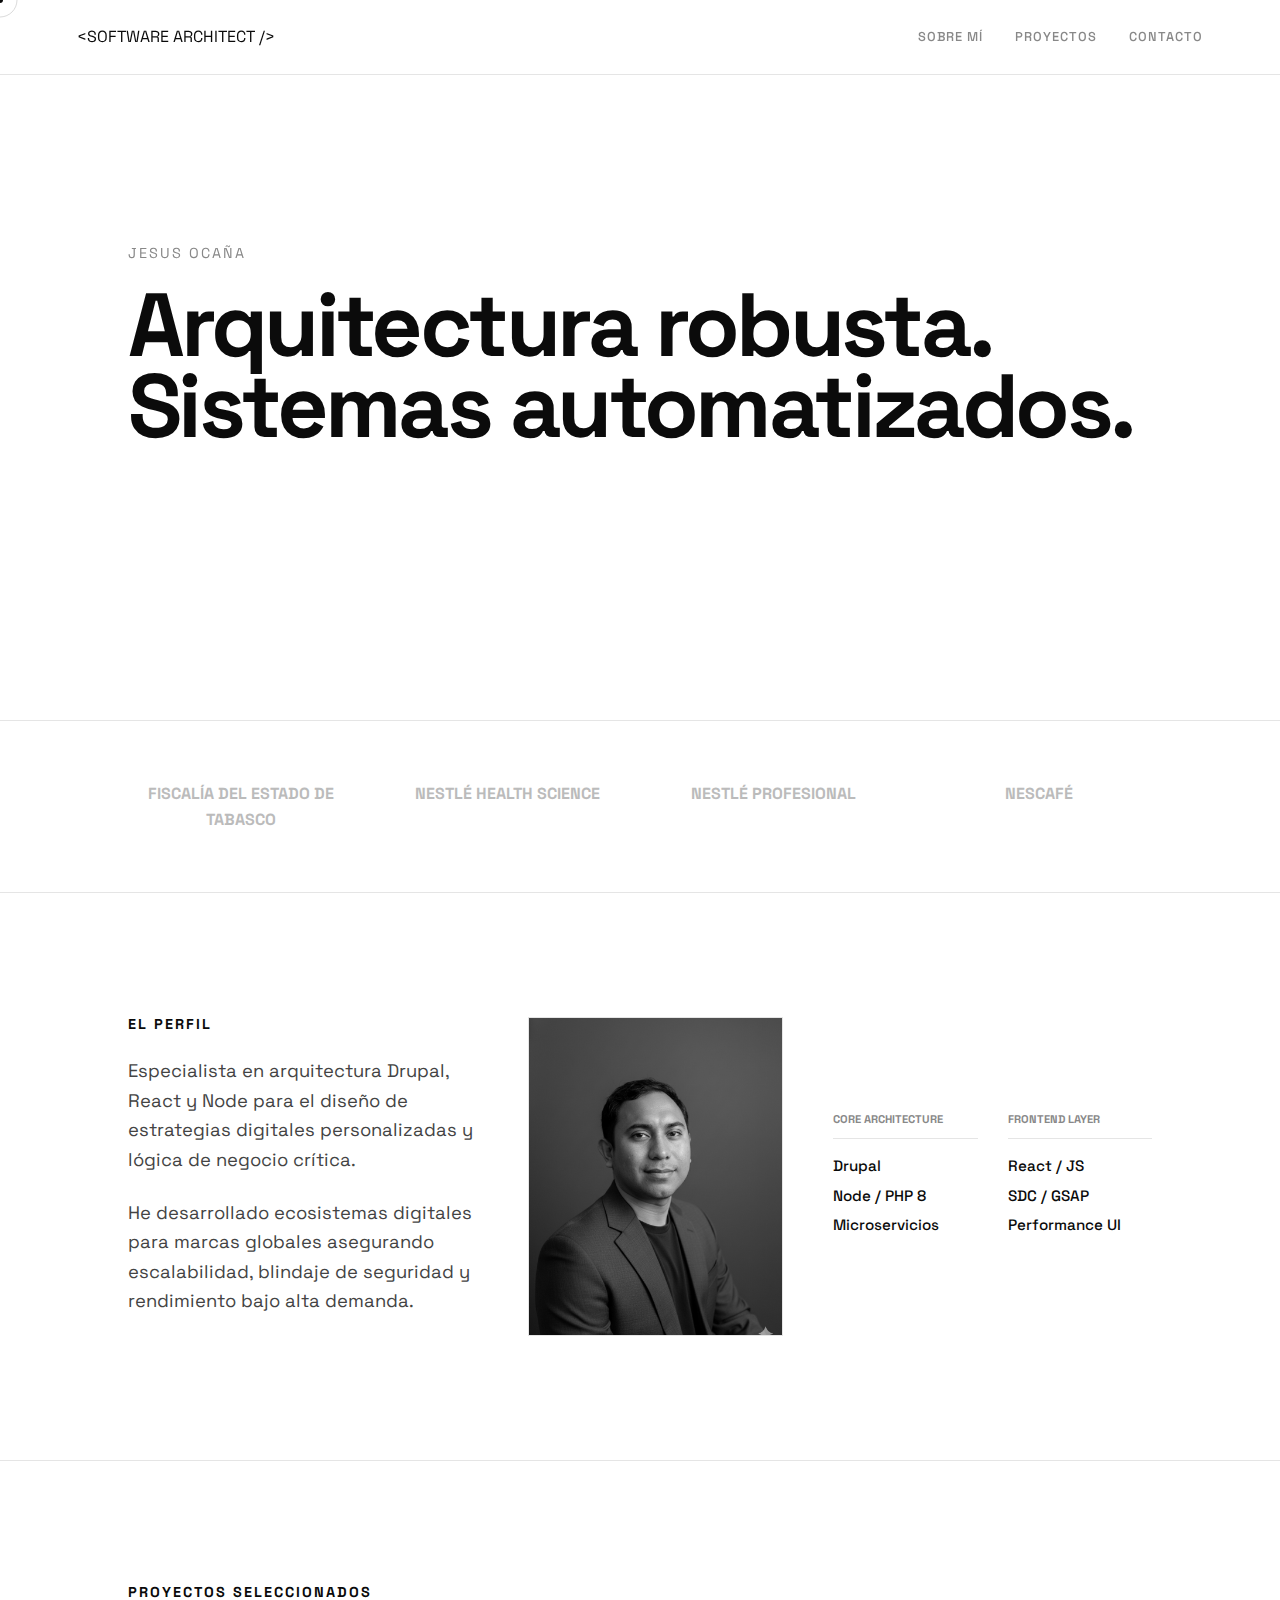
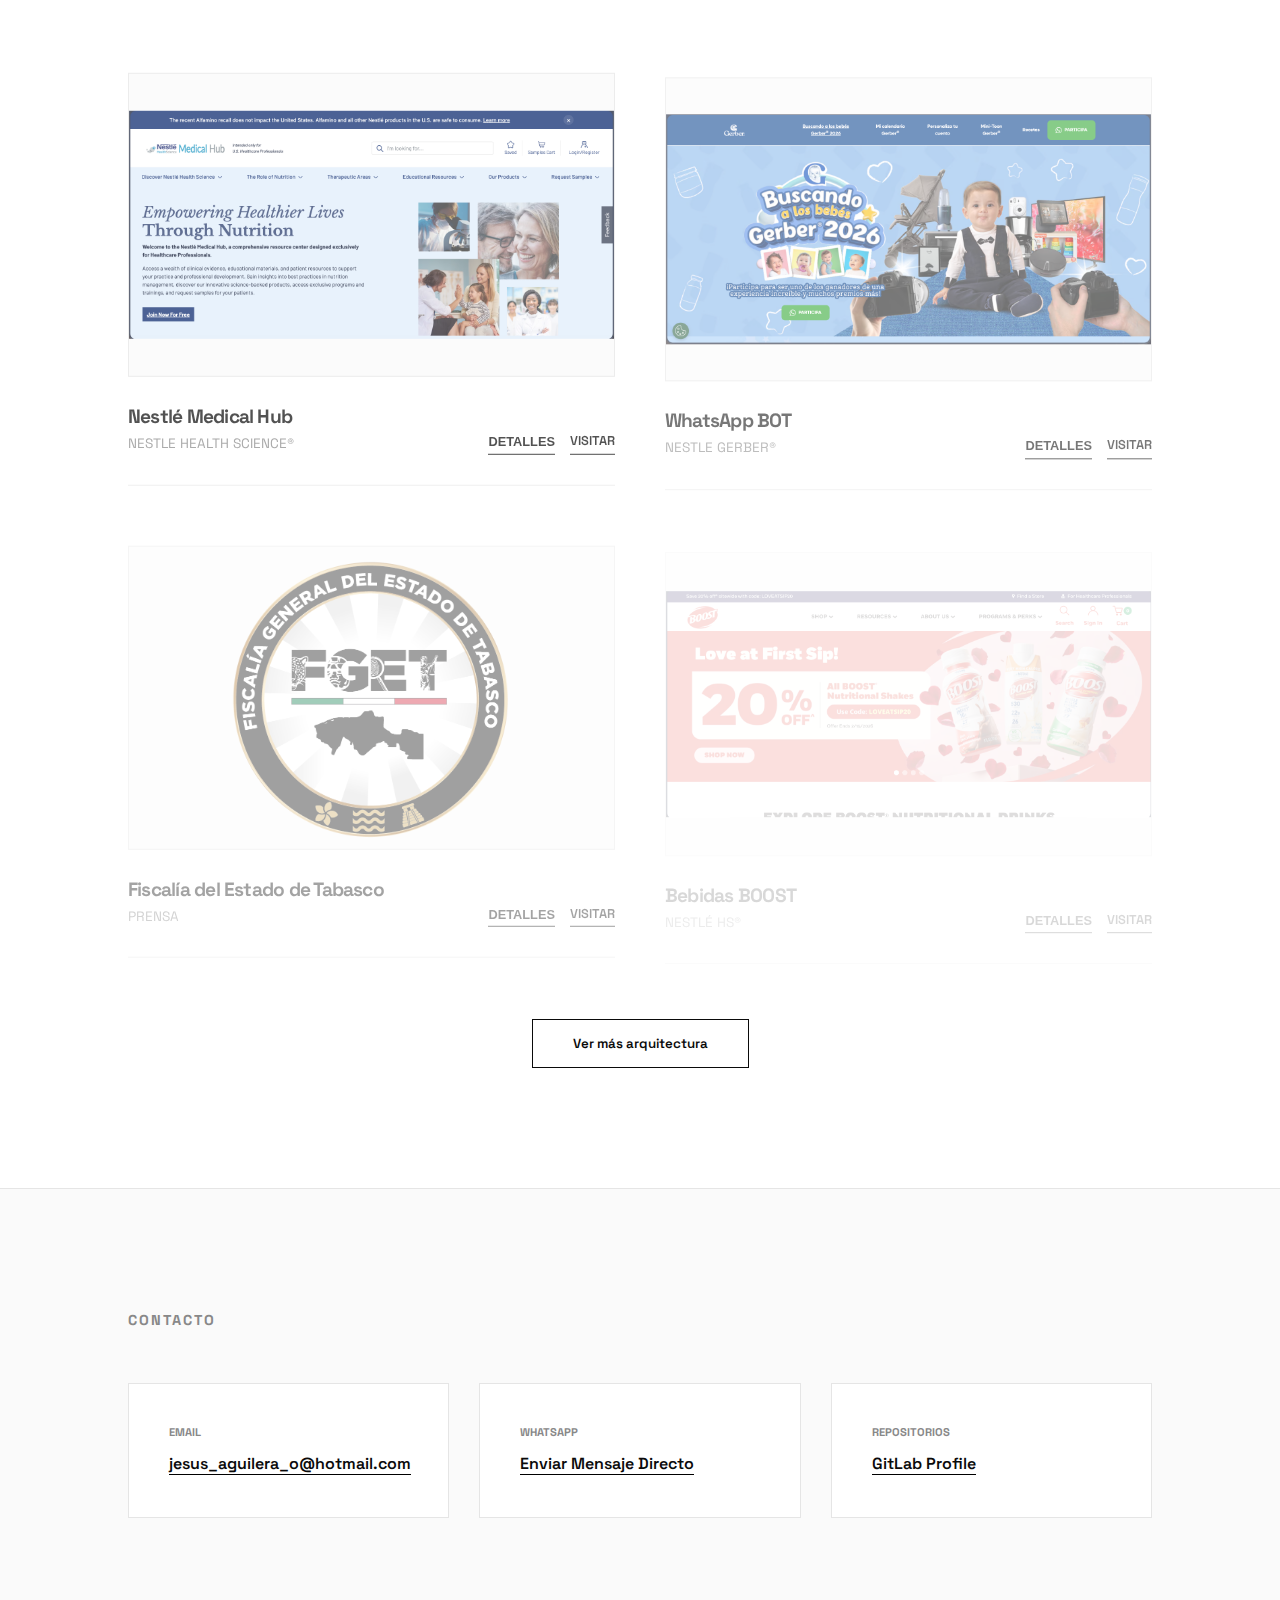
<file: index.html>
<!DOCTYPE html>
<html lang="es">
<head>
    <meta charset="UTF-8">
    <meta name="viewport" content="width=device-width, initial-scale=1.0, maximum-scale=1.0, user-scalable=no">
    
    <title>Jesus Ocaña | Software Architect & Drupal Specialist</title>
    <meta name="description" content="Software Architect especializado en Drupal, React y Node. Diseño de arquitecturas robustas y ecosistemas digitales para marcas globales como Nestlé y organismos gubernamentales.">
    <meta name="keywords" content="Software Architect, Drupal Expert, React Developer, Node.js, Arquitectura de Software, Jesus Ocaña, Desarrollo Web México">
    <meta name="author" content="Jesus Ocaña">
    
    <meta property="og:type" content="website">
    <meta property="og:title" content="Jesus Ocaña | Software Architect">
    <meta property="og:description" content="Arquitectura robusta y sistemas automatizados para marcas de alto impacto.">
    <meta property="og:url" content="https://tu-dominio.com">
    <meta property="og:image" content="https://tu-dominio.com/preview-image.jpg">

    <link rel="preconnect" href="https://fonts.googleapis.com">
    <link href="https://fonts.googleapis.com/css2?family=Space+Grotesk:wght@300;400;500;700&display=swap" rel="stylesheet">

    <style>
        :root {
            --bg: #ffffff;
            --text: #0a0a0a;
            --text-muted: #888888;
            --border-color: #e5e5e5;
            --bg-alt: #fafafa;
        }

        /* --- RESET & ESTRUCTURA ANTI-SCROLL --- */
        * { 
            margin: 0; padding: 0; box-sizing: border-box; 
            -webkit-tap-highlight-color: transparent; 
        }
        
        html, body { 
            max-width: 100%;
            overflow-x: hidden;
            position: relative;
            background-color: var(--bg); color: var(--text);
            font-family: 'Space Grotesk', sans-serif;
            line-height: 1.6; -webkit-font-smoothing: antialiased;
        }

        h1, h2, h3 { font-weight: 700; letter-spacing: -0.04em; }
        a { text-decoration: none; color: inherit; cursor: pointer; }

        /* --- CURSOR --- */
        .cursor-dot {
            position: fixed; top: 0; left: 0; width: 6px; height: 6px;
            background-color: var(--text); border-radius: 50%; pointer-events: none; z-index: 9999;
        }
        .cursor-outline {
            position: fixed; top: 0; left: 0; width: 35px; height: 35px;
            border: 1px solid rgba(0, 0, 0, 0.15); border-radius: 50%; pointer-events: none; z-index: 9998;
        }

        /* --- NAV & MOBILE MENU --- */
        nav {
            position: fixed; top: 0; width: 100%; padding: 1.5rem 6%;
            display: flex; justify-content: space-between; align-items: center;
            z-index: 1000; background: rgba(255,255,255,0.8); backdrop-filter: blur(15px);
            border-bottom: 1px solid var(--border-color);
        }
        .nav-links { display: flex; gap: 2rem; }
        .nav-link { font-size: 0.8rem; text-transform: uppercase; font-weight: 500; letter-spacing: 1px; color: var(--text-muted); }
        
        .burger { display: none; flex-direction: column; gap: 5px; z-index: 1001; cursor: pointer; }
        .burger span { width: 25px; height: 2px; background: var(--text); transition: 0.3s; }

        .mobile-overlay {
            position: fixed; top: 0; left: 100%; width: 100%; height: 100vh;
            background: var(--bg); display: flex; flex-direction: column;
            justify-content: center; align-items: center; gap: 2rem; z-index: 1000;
        }
        .mobile-overlay a { font-size: 2rem; font-weight: 700; }

        /* --- HERO --- */
        .hero { min-height: 80vh; display: flex; flex-direction: column; justify-content: center; padding: 8% 10%; }
        .hero-tag { color: var(--text-muted); font-size: 0.9rem; letter-spacing: 2px; margin-bottom: 20px; display: block;}
        h1 { font-size: clamp(3.5rem, 7vw, 7.5rem); line-height: 0.9; margin-bottom: 2rem; }

        /* --- COLABORACIONES --- */
        .collabs { padding: 60px 10%; background: #fff; border-top: 1px solid var(--border-color); }
        .collabs-grid { display: grid; grid-template-columns: repeat(auto-fit, minmax(200px, 1fr)); gap: 40px; text-align: center; }
        .collab-item { font-weight: 700; font-size: 1rem; color: #bbb; transition: 0.4s; text-transform: uppercase; }

        /* --- SOBRE MÍ & IMAGEN --- */
        #about { padding: 120px 10%; border-top: 1px solid var(--border-color); }
        .about-grid { display: grid; grid-template-columns: 1.1fr 0.8fr 1fr; gap: 50px; align-items: center; }
        .about-text p { font-size: 1.15rem; color: #444; margin-bottom: 1.5rem; }
        
        .about-img {
            width: 100%; aspect-ratio: 1/1.25; overflow: hidden; 
            border: 1px solid var(--border-color); position: relative; background: var(--bg-alt);
        }
        .about-img img { width: 100%; height: 100%; object-fit: cover; filter: grayscale(100%); transition: 0.6s; }
        .about-img:hover img { filter: grayscale(0%); transform: scale(1.03); }

        .skills-block { display: grid; grid-template-columns: 1fr 1fr; gap: 30px; }
        .skill-cat h4 { font-size: 0.7rem; text-transform: uppercase; color: var(--text-muted); border-bottom: 1px solid var(--border-color); padding-bottom: 10px; margin-bottom: 15px; }
        .skill-cat ul { list-style: none; }
        .skill-cat ul li { font-size: 0.95rem; margin-bottom: 5px; font-weight: 500; }

        /* --- PROYECTOS --- */
        #projects { padding: 120px 10%; border-top: 1px solid var(--border-color); }
        .projects-grid { display: grid; grid-template-columns: repeat(auto-fill, minmax(320px, 1fr)); gap: 50px; }
        .project-card { display: none; flex-direction: column; border-bottom: 1px solid var(--border-color); padding-bottom: 30px; position: relative; }
        .img-container { width: 100%; aspect-ratio: 16/10; overflow: hidden; background: #f9f9f9; margin-bottom: 25px; border: 1px solid var(--border-color); position: relative;}
        
        .img-overlay { position: absolute; top:0; left:0; width:100%; height:100%; background: rgba(0,0,0,0.02); display:flex; align-items:center; justify-content:center; opacity:0; transition: 0.3s; }
        .project-card:hover .img-overlay { opacity: 1; }
        .img-container img { width: 100%; height: 100%; transition: 0.8s; object-fit: contain; }

        .card-meta { display: flex; justify-content: space-between; align-items: flex-end; }
        .card-meta h3 { font-size: 1.2rem; }
        .card-meta p { color: var(--text-muted); font-size: 0.85rem; text-transform: uppercase; }

        .btn-group { display: flex; gap: 15px; }
        .view-details, .nav-link-visit { 
            cursor: pointer; border-bottom: 1px solid #000; color: var(--text); 
            font-size: 0.8rem; text-transform: uppercase; font-weight: 600;
            padding-bottom: 2px; -webkit-appearance: none; border-radius: 0;
            background: none; border-top: none; border-left: none; border-right: none;
        }

        .load-more-btn {
            display: inline-block; padding: 15px 40px; border: 1px solid var(--text);
            background: transparent; color: var(--text); font-family: inherit; font-weight: 600; 
            margin-top: 80px; transition: 0.3s; -webkit-appearance: none; border-radius: 0;
            cursor: pointer;
        }

        /* --- MODAL --- */
        .modal-overlay {
            position: fixed; top: 0; left: 0; width: 100%; height: 100%;
            background: rgba(255,255,255,0.98); z-index: 2000;
            display: none; align-items: center; justify-content: center; padding: 20px;
        }
        .modal-content { max-width: 600px; width: 100%; position: relative; }
        .modal-close { position: absolute; top: -60px; right: 0; font-size: 0.8rem; text-transform: uppercase; border-bottom: 1px solid #000; cursor: pointer; }
        .modal-body h2 { font-size: 2.5rem; margin-bottom: 1rem; line-height: 1; }
        .tech-tags { display: flex; gap: 10px; flex-wrap: wrap; margin-top: 20px; }
        .tech-tags span { font-size: 0.7rem; padding: 5px 12px; border: 1px solid var(--border-color); text-transform: uppercase; }

        /* --- CONTACTO --- */
        #contact { padding: 120px 10%; background: var(--bg-alt); border-top: 1px solid var(--border-color); }
        .contact-grid { display: grid; grid-template-columns: repeat(auto-fit, minmax(280px, 1fr)); gap: 30px; margin-top: 50px; }
        .contact-card { padding: 40px; background: #fff; border: 1px solid var(--border-color); }

        /* --- IPHONE & MOBILE FIXES --- */
        @media (max-width: 968px) {
            * { cursor: auto !important; }
            .cursor-dot, .cursor-outline { display: none !important; }
            .nav-links { display: none; }
            .burger { display: flex; }
            .about-grid { grid-template-columns: 1fr; gap: 40px; }
            .about-img { width: 100%; max-width: 350px; margin: 0 auto; }
            h1 { font-size: 3.5rem; }
            .img-overlay { display: none !important; }
            /* Se eliminó el display:flex !important que causaba el bug */
        }
    </style>
</head>
<body>

    <div class="cursor-dot"></div>
    <div class="cursor-outline"></div>

    <nav>
        <div class="logo hover-trigger">&lt;SOFTWARE ARCHITECT /&gt;</div>
        <div class="nav-links">
            <a href="#about" class="nav-link hover-trigger">Sobre mí</a>
            <a href="#projects" class="nav-link hover-trigger">Proyectos</a>
            <a href="#contact" class="nav-link hover-trigger">Contacto</a>
        </div>
        <div class="burger hover-trigger" id="burger"><span></span><span></span><span></span></div>
    </nav>

    <div class="mobile-overlay" id="mobileMenu">
        <a href="#about" class="hover-trigger">Sobre mí</a>
        <a href="#projects" class="hover-trigger">Proyectos</a>
        <a href="#contact" class="hover-trigger">Contacto</a>
    </div>

    <div class="modal-overlay" id="projectModal">
        <div class="modal-content">
            <div class="modal-close hover-trigger" id="closeModal">CERRAR (ESC)</div>
            <div class="modal-body">
                <h4 id="modalClient" style="font-size: 0.7rem; color: #888; text-transform: uppercase; margin-bottom: 10px;">CLIENTE</h4>
                <h2 id="modalTitle">Título del Proyecto</h2>
                <p id="modalDesc" style="font-size: 1.1rem; color: #444; margin-top: 20px;">Descripción detallada.</p>
                <div class="tech-tags" id="modalTech"></div>
            </div>
        </div>
    </div>

    <section class="hero">
        <span class="hero-tag reveal">JESUS OCAÑA</span>
        <h1 class="reveal">Arquitectura robusta. <br> Sistemas automatizados.</h1>
    </section>

    <section class="collabs">
        <div class="collabs-grid">
            <div class="collab-item">Fiscalía del Estado de Tabasco</div>
            <div class="collab-item">Nestlé Health Science</div>
            <div class="collab-item">Nestlé Profesional</div>
            <div class="collab-item">Nescafé</div>
        </div>
    </section>

    <section id="about">
        <div class="about-grid">
            <div class="about-text">
                <h2 class="hero-tag" style="color:var(--text)">EL PERFIL</h2>
                <p>Especialista en arquitectura Drupal, React y Node para el diseño de estrategias digitales personalizadas y lógica de negocio crítica.</p>
                <p>He desarrollado ecosistemas digitales para marcas globales asegurando escalabilidad, blindaje de seguridad y rendimiento bajo alta demanda.</p>
            </div>
            <div class="about-img hover-trigger"><img src="profile.png" alt="Jesus Ocaña"></div>
            <div class="skills-block">
                <div class="skill-cat">
                    <h4>Core Architecture</h4>
                    <ul><li>Drupal</li><li>Node / PHP 8</li><li>Microservicios</li></ul>
                </div>
                <div class="skill-cat">
                    <h4>Frontend Layer</h4>
                    <ul><li>React / JS</li><li>SDC / GSAP</li><li>Performance UI</li></ul>
                </div>
            </div>
        </div>
    </section>

    <section id="projects">
        <h2 class="hero-tag" style="color:var(--text); margin-bottom: 60px;">PROYECTOS SELECCIONADOS</h2>
        <div class="projects-grid" id="projectGrid">
            
            <div class="project-card" 
                 data-title="Nestlé Medical Hub" data-client="Nestlé Health Science®"
                 data-desc="Arquitectura centralizada en Drupal para gestión médica. Implementación de SDC y optimización de assets globales."
                 data-tech="Drupal, PHP 8, SDC, Performance">
                <div class="img-container"><img src="medical.png"><div class="img-overlay"></div></div>
                <div class="card-meta">
                    <div><h3>Nestlé Medical Hub</h3><p>Nestle Health Science®</p></div>
                    <div class="btn-group">
                        <button class="view-details">DETALLES</button>
                        <a target="_blank" href="https://www.nestlehealthscience.com/" class="nav-link-visit">VISITAR</a>
                    </div>
                </div>
            </div>

            <div class="project-card"
                 data-title="Nestlé Gerber®" data-client="BOT WhatsApp"
                 data-desc="Arquitectura para promociones masivas. Integración de Webhooks con API de WhatsApp y lógica de validación concurrente mediante Node.js."
                 data-tech="Node.js, WhatsApp API, React, Redis">
                <div class="img-container"><img src="gerber.png"><div class="img-overlay"></div></div>
                <div class="card-meta">
                    <div><h3>WhatsApp BOT</h3><p>Nestle Gerber®</p></div>
                    <div class="btn-group">
                        <button class="view-details">DETALLES</button>
                        <a target="_blank" href="https://promos.nestle.com.mx/mibebeg/" class="nav-link-visit">VISITAR</a>
                    </div>
                </div>
            </div>

            <div class="project-card"
                 data-title="Sala de Prensa FET" data-client="Fiscalía de Tabasco"
                 data-desc="Módulo institucional de alta disponibilidad. Estructura de datos optimizada para consultas masivas y blindaje de seguridad."
                 data-tech="PHP 8, MySQL, Seguridad, Backend">
                <div class="img-container"><img src="logo_2026-FET.png"><div class="img-overlay"></div></div>
                <div class="card-meta">
                    <div><h3>Fiscalía del Estado de Tabasco</h3><p>Prensa</p></div>
                    <div class="btn-group">
                        <button class="view-details">DETALLES</button>
                        <a target="_blank" href="https://www.fiscaliatabasco.gob.mx/Boletin/Historico" class="nav-link-visit">VISITAR</a>
                    </div>
                </div>
            </div>

            <div class="project-card"
                 data-title="Bebidas BOOST" data-client="Nestlé Health Science®"
                 data-desc="Plataforma multiregión US/MX. Arquitectura escalable y SEO técnico avanzado para alto posicionamiento orgánico."
                 data-tech="Drupal, Multilingual, SEO Tech">
                <div class="img-container"><img src="boost.png"><div class="img-overlay"></div></div>
                <div class="card-meta">
                    <div><h3>Bebidas BOOST</h3><p>Nestlé HS®</p></div>
                    <div class="btn-group">
                        <button class="view-details">DETALLES</button>
                        <a target="_blank" href="https://www.boost.com/" class="nav-link-visit">VISITAR</a>
                    </div>
                </div>
            </div>

            <div class="project-card"
                 data-title="Deproapro LMS" data-client="Nestlé Profesional®"
                 data-desc="Plataforma de capacitación profesional. Implementación de rutas de aprendizaje dinámicas mediante lógica en Node.js."
                 data-tech="Node.js, React, E-learning">
                <div class="img-container"><img src="deproapro.png"><div class="img-overlay"></div></div>
                <div class="card-meta">
                    <div><h3>Deproapro</h3><p>Nestlé Profesional®</p></div>
                    <div class="btn-group">
                        <button class="view-details">DETALLES</button>
                        <a target="_blank" href="https://www.deproapro.com.mx/" class="nav-link-visit">VISITAR</a>
                    </div>
                </div>
            </div>

        </div>
        <div style="text-align: center;"><button class="load-more-btn hover-trigger" id="loadMoreBtn">Ver más arquitectura</button></div>
    </section>

    <section id="contact">
        <h2 class="hero-tag">CONTACTO</h2>
        <div class="contact-grid">
            <div class="contact-card">
                <h4 style="font-size: 0.7rem; color: #888; text-transform: uppercase; margin-bottom: 10px;">Email</h4>
                <a href="mailto:jesus_aguilera_o@hotmail.com" style="font-weight: 600; border-bottom: 1px solid #000;">jesus_aguilera_o@hotmail.com</a>
            </div>
            <div class="contact-card">
                <h4 style="font-size: 0.7rem; color: #888; text-transform: uppercase; margin-bottom: 10px;">WhatsApp</h4>
                <a href="https://wa.me/9931746755" target="_blank" style="font-weight: 600; border-bottom: 1px solid #000;">Enviar Mensaje Directo</a>
            </div>
            <div class="contact-card">
                <h4 style="font-size: 0.7rem; color: #888; text-transform: uppercase; margin-bottom: 10px;">Repositorios</h4>
                <a href="https://gitlab.com/jesus_o_aguilera" target="_blank" style="font-weight: 600; border-bottom: 1px solid #000;">GitLab Profile</a>
            </div>
        </div>
    </section>

    <script src="https://cdnjs.cloudflare.com/ajax/libs/gsap/3.12.2/gsap.min.js"></script>

    <script>
        // --- 1. CURSOR ---
        if (window.innerWidth > 968) {
            gsap.set(".cursor-dot, .cursor-outline", {xPercent: -50, yPercent: -50});
            let xDot = gsap.quickTo(".cursor-dot", "x", {duration: 0.1});
            let yDot = gsap.quickTo(".cursor-dot", "y", {duration: 0.1});
            let xOut = gsap.quickTo(".cursor-outline", "x", {duration: 0.5});
            let yOut = gsap.quickTo(".cursor-outline", "y", {duration: 0.5});
            window.addEventListener("mousemove", e => { xDot(e.clientX); yDot(e.clientY); xOut(e.clientX); yOut(e.clientY); });
        }

        // --- 2. MENU MOBILE ---
        const burger = document.getElementById('burger');
        const mobileMenu = document.getElementById('mobileMenu');
        let menuOpen = false;

        function toggleMenu() {
            if(!menuOpen) {
                gsap.to(mobileMenu, { left: 0, duration: 0.6, ease: "power4.out" });
                document.body.style.overflow = "hidden";
            } else {
                gsap.to(mobileMenu, { left: "100%", duration: 0.6, ease: "power4.in" });
                document.body.style.overflow = "";
            }
            menuOpen = !menuOpen;
        }
        burger.addEventListener('click', toggleMenu);
        document.querySelectorAll('#mobileMenu a').forEach(link => link.addEventListener('click', toggleMenu));

        // --- 3. MODAL ---
        const modal = document.getElementById('projectModal');
        const closeModal = document.getElementById('closeModal');
        
        document.querySelectorAll('.view-details').forEach(btn => {
            btn.addEventListener('click', () => {
                const card = btn.closest('.project-card');
                document.getElementById('modalTitle').innerText = card.dataset.title;
                document.getElementById('modalClient').innerText = card.dataset.client;
                document.getElementById('modalDesc').innerText = card.dataset.desc;
                const techContainer = document.getElementById('modalTech');
                techContainer.innerHTML = '';
                card.dataset.tech.split(',').forEach(t => {
                    const span = document.createElement('span');
                    span.innerText = t.trim();
                    techContainer.appendChild(span);
                });
                modal.style.display = 'flex';
                gsap.fromTo(modal, {opacity: 0}, {opacity: 1, duration: 0.4});
            });
        });

        const closeFunc = () => { gsap.to(modal, {opacity: 0, duration: 0.3, onComplete: () => modal.style.display = 'none'}); };
        closeModal.addEventListener('click', closeFunc);
        window.addEventListener('keydown', e => { if(e.key === 'Escape') closeFunc(); });
        modal.addEventListener('click', e => { if(e.target === modal) closeFunc(); });

        // --- 4. LOAD MORE (OPTIMIZADO) ---
        const cards = document.querySelectorAll('.project-card');
        const loadMoreBtn = document.getElementById('loadMoreBtn');
        let visibleCount = 0; // Inicia en 0 para que showCards maneje la lógica inicial
        const step = 3; // Cuantos cargar por vez

        function showCards() {
            const currentVisible = Array.from(cards).filter(c => c.style.display === 'flex').length;
            const nextBatch = Array.from(cards).slice(currentVisible, currentVisible + step);
            
            if(nextBatch.length > 0) {
                gsap.set(nextBatch, { display: 'flex', opacity: 0, y: 30 });
                gsap.to(nextBatch, { opacity: 1, y: 0, duration: 0.8, stagger: 0.1, ease: "power2.out" });
            }

            if(currentVisible + nextBatch.length >= cards.length) {
                loadMoreBtn.style.display = 'none';
            }
        }

        loadMoreBtn.addEventListener('click', showCards);
        
        // Carga inicial (primeros 3 o 4)
        visibleCount = 4; 
        const initialBatch = Array.from(cards).slice(0, visibleCount);
        gsap.set(initialBatch, { display: 'flex', opacity: 0, y: 30 });
        gsap.to(initialBatch, { opacity: 1, y: 0, duration: 0.8, stagger: 0.1, delay: 0.5 });

        gsap.from(".reveal", { y: 40, opacity: 0, duration: 1, stagger: 0.2, ease: "power4.out" });
    </script>
</body>
</html>
</file>
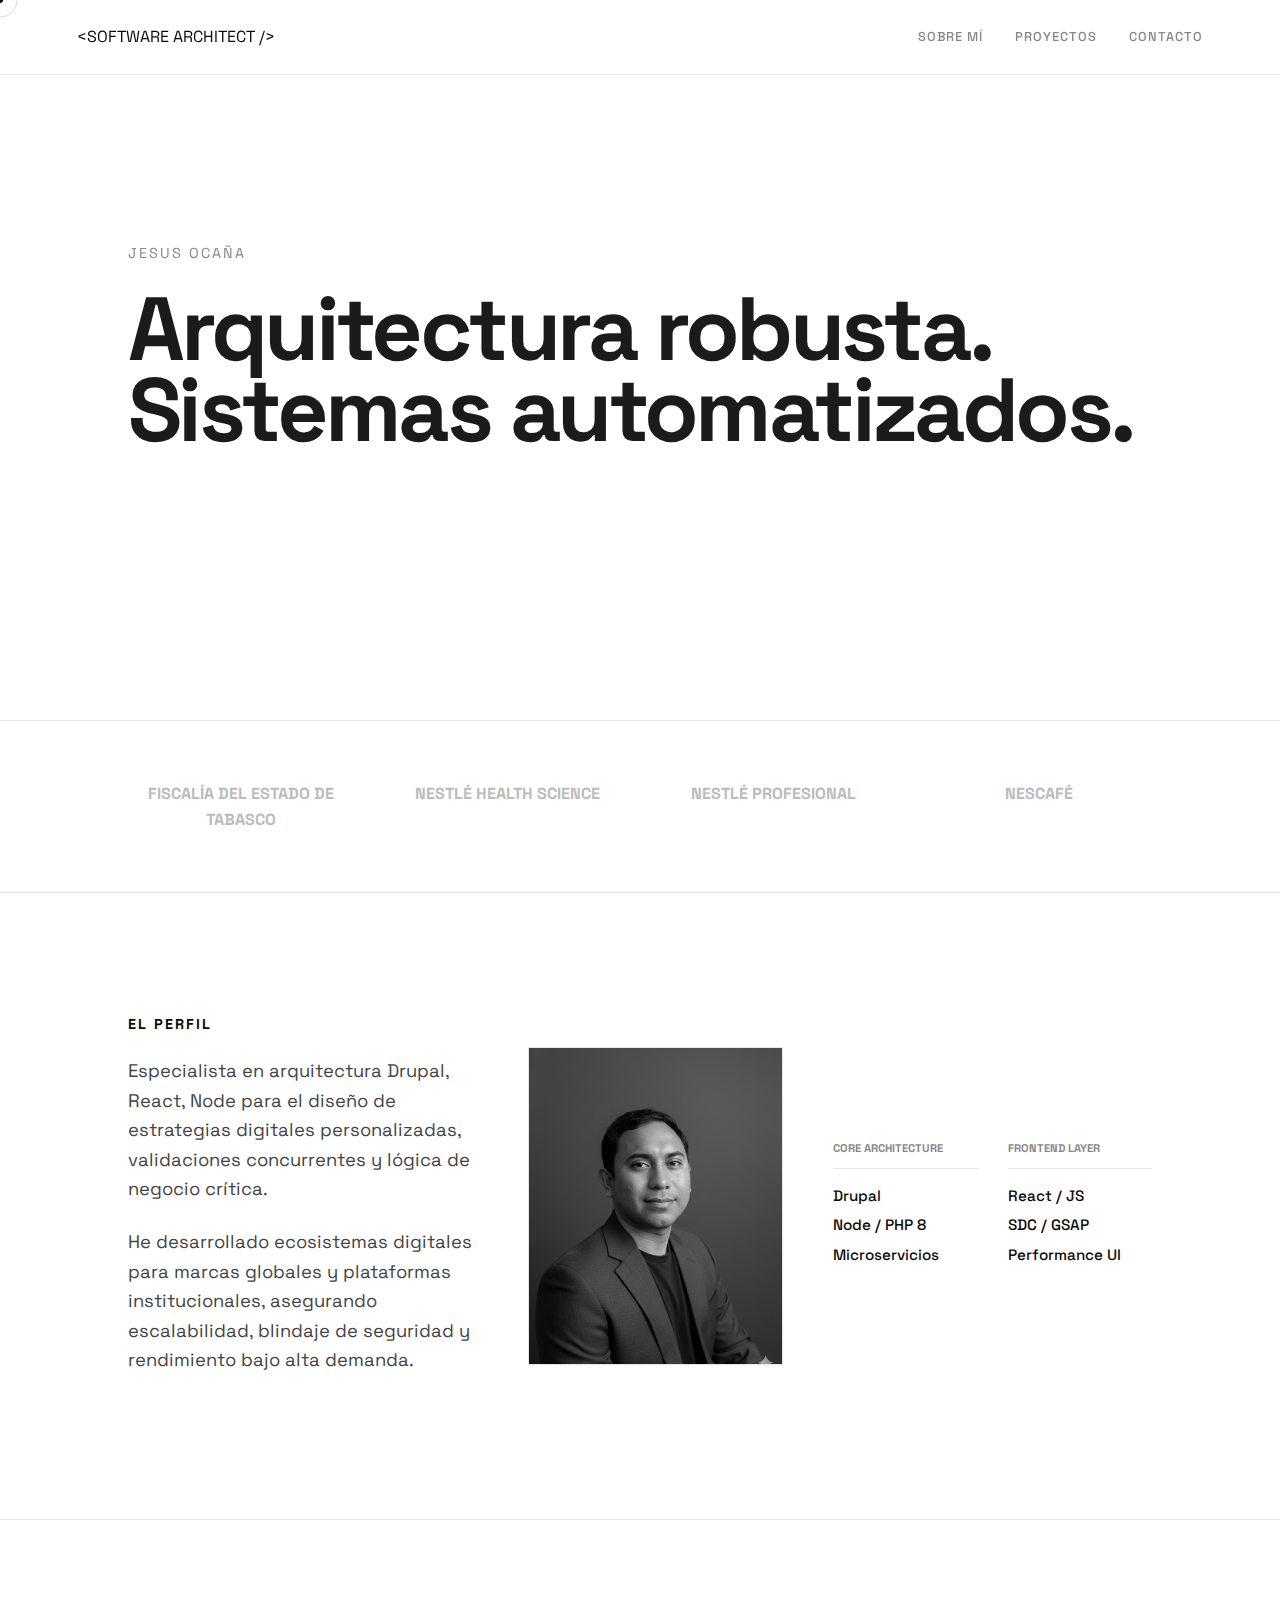
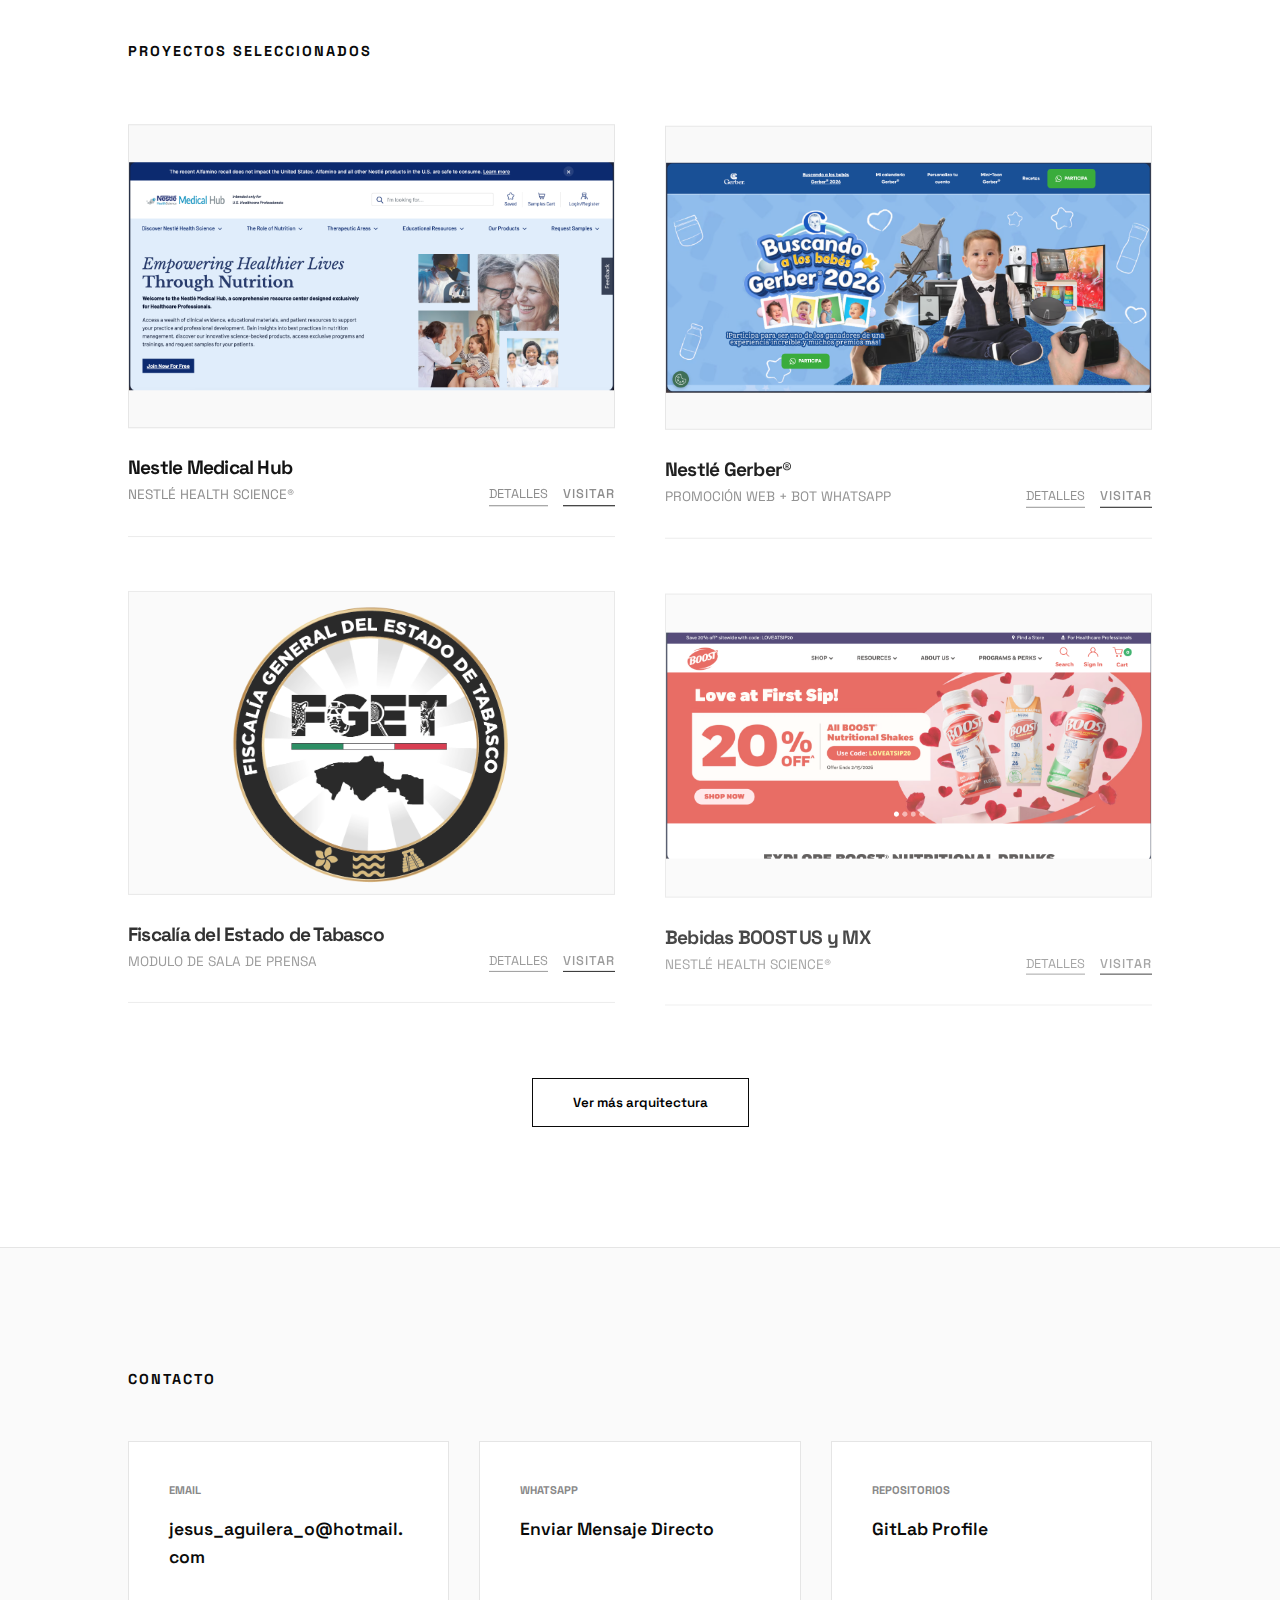
<file: index3.html>
<!DOCTYPE html>
<html lang="es">
<head>
    <meta charset="UTF-8">
    <meta name="viewport" content="width=device-width, initial-scale=1.0">
    
    <title>Jesus Ocaña | Software Architect & Drupal Specialist</title>
    <meta name="description" content="Software Architect especializado en Drupal, React y Node. Diseño de arquitecturas robustas y ecosistemas digitales para marcas globales como Nestlé y organismos gubernamentales.">
    <meta name="keywords" content="Software Architect, Drupal Expert, React Developer, Node.js, Arquitectura de Software, Jesus Ocaña, Desarrollo Web México">
    <meta name="author" content="Jesus Ocaña">
    
    <meta property="og:type" content="website">
    <meta property="og:title" content="Jesus Ocaña | Software Architect">
    <meta property="og:description" content="Arquitectura robusta y sistemas automatizados para marcas de alto impacto.">
    <meta property="og:url" content="https://tu-dominio.com">
    <meta property="og:image" content="https://tu-dominio.com/preview-image.jpg">

    <link rel="preconnect" href="https://fonts.googleapis.com">
    <link href="https://fonts.googleapis.com/css2?family=Space+Grotesk:wght@300;400;500;700&display=swap" rel="stylesheet">

    <style>
        :root {
            --bg: #ffffff;
            --text: #0a0a0a;
            --text-muted: #888888;
            --border-color: #e5e5e5;
            --bg-alt: #fafafa;
        }

        * { margin: 0; padding: 0; box-sizing: border-box; cursor: none; }
        html { scroll-behavior: smooth; overflow-x: hidden; }
        body {
            background-color: var(--bg); color: var(--text);
            font-family: 'Space Grotesk', sans-serif;
            line-height: 1.6; -webkit-font-smoothing: antialiased;
        }

        h1, h2, h3 { font-weight: 700; letter-spacing: -0.04em; }
        a { text-decoration: none; color: inherit; }

        /* --- CURSOR LÍQUIDO --- */
        .cursor-dot {
            position: fixed; top: 0; left: 0; width: 6px; height: 6px;
            background-color: var(--text); border-radius: 50%; pointer-events: none; z-index: 9999;
        }
        .cursor-outline {
            position: fixed; top: 0; left: 0; width: 35px; height: 35px;
            border: 1px solid rgba(0, 0, 0, 0.15); border-radius: 50%; pointer-events: none; z-index: 9998;
        }

        /* --- NAV & MOBILE MENU --- */
        nav {
            position: fixed; top: 0; width: 100%; padding: 1.5rem 6%;
            display: flex; justify-content: space-between; align-items: center;
            z-index: 1000; background: rgba(255,255,255,0.8); backdrop-filter: blur(15px);
            border-bottom: 1px solid var(--border-color);
        }
        .nav-links { display: flex; gap: 2rem; }
        .nav-link { font-size: 0.8rem; text-transform: uppercase; font-weight: 500; letter-spacing: 1px; color: var(--text-muted); }
        .burger { display: none; flex-direction: column; gap: 5px; z-index: 1001; }
        .burger span { width: 25px; height: 2px; background: var(--text); transition: 0.3s; }

        .mobile-overlay {
            position: fixed; top: 0; left: 100%; width: 100%; height: 100vh;
            background: var(--bg); display: flex; flex-direction: column;
            justify-content: center; align-items: center; gap: 2rem; z-index: 1000;
        }
        .mobile-overlay a { font-size: 2rem; font-weight: 700; }

        /* --- HERO --- */
        .hero { min-height: 80vh; display: flex; flex-direction: column; justify-content: center; padding: 8% 10%; }
        .hero-tag { color: var(--text-muted); font-size: 0.9rem; letter-spacing: 2px; margin-bottom: 20px; display: block;}
        h1 { font-size: clamp(3.5rem, 7vw, 7.5rem); line-height: 0.9; margin-bottom: 2rem; }

        /* --- COLABORACIONES --- */
        .collabs { padding: 60px 10%; background: #fff; border-top: 1px solid var(--border-color); }
        .collabs-grid { display: grid; grid-template-columns: repeat(auto-fit, minmax(200px, 1fr)); gap: 40px; text-align: center; }
        .collab-item { font-weight: 700; font-size: 1rem; color: #bbb; transition: 0.4s; text-transform: uppercase; }
        .collab-item:hover { color: var(--text); }

        /* --- SOBRE MÍ & SKILLS & PROFILE IMAGE --- */
        #about { padding: 120px 10%; border-top: 1px solid var(--border-color); }
        /* Ajuste a 3 columnas para incluir la imagen */
        .about-grid { display: grid; grid-template-columns: 1.1fr 0.8fr 1fr; gap: 50px; align-items: center; }
        .about-text p { font-size: 1.15rem; color: #444; margin-bottom: 1.5rem; }
        
        /* Estilos de la imagen de perfil */
        .about-img {
            width: 100%; aspect-ratio: 1/1.25; /* Proporción vertical profesional */
            overflow: hidden; border: 1px solid var(--border-color);
            position: relative; background: var(--bg-alt);
        }
        .about-img img {
            width: 100%; height: 100%; object-fit: cover;
            filter: grayscale(100%); transition: 0.6s cubic-bezier(0.22, 1, 0.36, 1);
        }
        .about-img:hover img { filter: grayscale(0%); transform: scale(1.03); }

        .skills-block { display: grid; grid-template-columns: 1fr 1fr; gap: 30px; }
        .skill-cat h4 { font-size: 0.7rem; text-transform: uppercase; color: var(--text-muted); border-bottom: 1px solid var(--border-color); padding-bottom: 10px; margin-bottom: 15px; }
        .skill-cat ul { list-style: none; }
        .skill-cat ul li { font-size: 0.95rem; margin-bottom: 5px; font-weight: 500; }

        /* --- TARJETAS DE PROYECTO & LOAD MORE --- */
        #projects { padding: 120px 10%; border-top: 1px solid var(--border-color); }
        .projects-grid { display: grid; grid-template-columns: repeat(auto-fill, minmax(380px, 1fr)); gap: 50px; }
        .project-card { display: none; flex-direction: column; border-bottom: 1px solid var(--border-color); padding-bottom: 30px; position: relative; }
        .img-container { width: 100%; aspect-ratio: 16/10; overflow: hidden; background: #f9f9f9; margin-bottom: 25px; border: 1px solid var(--border-color); position: relative;}
        
        .img-overlay { 
            position: absolute; top:0; left:0; width:100%; height:100%; 
            background: rgba(0,0,0,0.02); display:flex; align-items:center; 
            justify-content:center; opacity:0; transition: 0.3s;
        }
        .project-card:hover .img-overlay { opacity: 1; }

        .img-container img { width: 100%; height: 100%; transition: 0.8s; object-fit: contain; }
        .project-card:hover img { filter: grayscale(0%); transform: scale(1.05); }
        .card-meta { display: flex; justify-content: space-between; align-items: flex-end; }
        .card-meta h3 { font-size: 1.2rem; }
        .card-meta p { color: var(--text-muted); font-size: 0.85rem; text-transform: uppercase; }

        .btn-group { display: flex; gap: 15px; }
        .view-details { cursor: pointer; border-bottom: 1px solid #888; color: var(--text-muted); font-size: 0.8rem; text-transform: uppercase; transition: 0.3s; }
        .view-details:hover { color: var(--text); border-color: var(--text); }

        .load-more-btn {
            display: inline-block; padding: 15px 40px; border: 1px solid var(--text);
            background: none; font-family: inherit; font-weight: 600; margin-top: 80px; transition: 0.3s;
        }
        .load-more-btn:hover { background: var(--text); color: var(--bg); }

        /* --- MODAL STYLES --- */
        .modal-overlay {
            position: fixed; top: 0; left: 0; width: 100%; height: 100%;
            background: rgba(255,255,255,0.98); z-index: 2000;
            display: none; align-items: center; justify-content: center; padding: 20px;
        }
        .modal-content {
            max-width: 600px; width: 100%; position: relative;
        }
        .modal-close {
            position: absolute; top: -60px; right: 0; font-size: 0.8rem; 
            text-transform: uppercase; letter-spacing: 2px; cursor: pointer; border-bottom: 1px solid #000;
        }
        .modal-body h2 { font-size: 2.5rem; margin-bottom: 1rem; line-height: 1; }
        .modal-body h4 { text-transform: uppercase; color: var(--text-muted); font-size: 0.7rem; margin-bottom: 20px; letter-spacing: 1px; }
        .modal-body p { font-size: 1.1rem; color: #444; margin-bottom: 30px; }
        .tech-tags { display: flex; gap: 10px; flex-wrap: wrap; }
        .tech-tags span { font-size: 0.7rem; padding: 5px 12px; border: 1px solid var(--border-color); text-transform: uppercase; }

        /* --- CONTACTO --- */
        #contact { 
            padding: 120px 10%; background: var(--bg-alt); 
            border-top: 1px solid var(--border-color); 
        }
        .contact-grid { display: grid; grid-template-columns: repeat(auto-fit, minmax(300px, 1fr)); gap: 30px; margin-top: 50px; }
        .contact-card { padding: 40px; border: 1px solid var(--border-color); background: #fff; transition: 0.3s ease; }
        .contact-card:hover { border-color: var(--text); transform: translateY(-5px); }
        .contact-card h4 { font-size: 0.7rem; color: var(--text-muted); text-transform: uppercase; margin-bottom: 15px; }
        .contact-card a { font-size: 1.1rem; font-weight: 600; display: block; word-break: break-all; }

        @media (max-width: 968px) {
            .nav-links { display: none; }
            .burger { display: flex; }
            /* En mobile la imagen se apila entre el texto y los skills */
            .about-grid { grid-template-columns: 1fr; gap: 50px; }
            .about-img { width: 80%; margin: 0 auto; max-width: 400px; }
        }
    </style>
</head>
<body>

    <div class="cursor-dot"></div>
    <div class="cursor-outline"></div>

    <nav>
        <div class="logo hover-trigger">&lt;SOFTWARE ARCHITECT /&gt;</div>
        <div class="nav-links">
            <a href="#about" class="nav-link hover-trigger">Sobre mí</a>
            <a href="#projects" class="nav-link hover-trigger">Proyectos</a>
            <a href="#contact" class="nav-link hover-trigger">Contacto</a>
        </div>
        <div class="burger hover-trigger" id="burger"><span></span><span></span><span></span></div>
    </nav>

    <div class="mobile-overlay" id="mobileMenu">
        <a href="#about" class="hover-trigger">Sobre mí</a>
        <a href="#projects" class="hover-trigger">Proyectos</a>
        <a href="#contact" class="hover-trigger">Contacto</a>
    </div>

    <div class="modal-overlay" id="projectModal">
        <div class="modal-content">
            <div class="modal-close hover-trigger" id="closeModal">CERRAR (ESC)</div>
            <div class="modal-body">
                <h4 id="modalClient">CLIENTE</h4>
                <h2 id="modalTitle">Título del Proyecto</h2>
                <p id="modalDesc">Descripción precisa de la arquitectura y rol.</p>
                <div class="tech-tags" id="modalTech">
                    </div>
            </div>
        </div>
    </div>

    <section class="hero">
        <span class="hero-tag reveal">JESUS OCAÑA</span>
        <h1 class="reveal">Arquitectura robusta. <br> Sistemas automatizados.</h1>
    </section>

    <section class="collabs">
        <div class="collabs-grid">
            <div class="collab-item hover-trigger">Fiscalía del Estado de Tabasco</div>
            <div class="collab-item hover-trigger">Nestlé Health Science</div>
            <div class="collab-item hover-trigger">Nestlé Profesional</div>
            <div class="collab-item hover-trigger">Nescafé</div>
        </div>
    </section>

    <section id="about">
        <div class="about-grid">
            <div class="about-text">
                <h2 class="hero-tag" style="color:var(--text)">EL PERFIL</h2>
                <p>Especialista en arquitectura Drupal, React, Node para el diseño de estrategias digitales personalizadas, validaciones concurrentes y lógica de negocio crítica.</p>
                <p>He desarrollado ecosistemas digitales para marcas globales y plataformas institucionales, asegurando escalabilidad, blindaje de seguridad y rendimiento bajo alta demanda.</p>
            </div>
            
            <div class="about-img hover-trigger">
                <img src="profile.png" alt="Jesus Ocaña - Software Architect Profile">
            </div>

            <div class="skills-block">
                <div class="skill-cat">
                    <h4>Core Architecture</h4>
                    <ul><li>Drupal</li><li>Node / PHP 8</li><li>Microservicios</li></ul>
                </div>
                <div class="skill-cat">
                    <h4>Frontend Layer</h4>
                    <ul><li>React / JS</li><li>SDC / GSAP</li><li>Performance UI</li></ul>
                </div>
            </div>
        </div>
    </section>

    <section id="projects">
        <h2 class="hero-tag" style="color:var(--text); margin-bottom: 60px;">PROYECTOS SELECCIONADOS</h2>
        <div class="projects-grid" id="projectGrid">
            
            <div class="project-card hover-trigger" 
                 data-title="Nestlé Medical Hub" 
                 data-client="Nestlé Health Science®"
                 data-desc="Arquitectura centralizada en Drupal para la gestión de contenido médico especializado. Implementación de Single Directory Components (SDC) y optimización de entrega de assets globales."
                 data-tech="Drupal, PHP 8, SDC, Performance">
                <div class="img-container">
                    <img src="medical.png" alt="Nestlé Medical Hub UI">
                    <div class="img-overlay"></div>
                </div>
                <div class="card-meta">
                    <div><h3>Nestle Medical Hub</h3><p>Nestlé Health Science®</p></div>
                    <div class="btn-group">
                        <span class="view-details">DETALLES</span>
                        <a target="_blank" href="https://www.nestlehealthscience.com/" class="nav-link" style="border-bottom:1px solid #000">VISITAR</a>
                    </div>
                </div>
            </div>

            <div class="project-card hover-trigger"
                 data-title="Nestlé Gerber®" 
                 data-client="Promoción Web + BOT WhatsApp"
                 data-desc="Diseño de arquitectura para promociones masivas. Integración de Webhooks con API de WhatsApp y lógica de validación de tickets en tiempo real mediante Node.js."
                 data-tech="Node.js, WhatsApp API, React, Redis">
                <div class="img-container">
                    <img src="gerber.png" alt="Nestlé Gerber Promo">
                    <div class="img-overlay"></div>
                </div>
                <div class="card-meta">
                    <div><h3>Nestlé Gerber®</h3><p>Promoción Web + BOT WhatsApp</p></div>
                    <div class="btn-group">
                        <span class="view-details">DETALLES</span>
                        <a target="_blank" href="https://promos.nestle.com.mx/mibebeg/" class="nav-link" style="border-bottom:1px solid #000">VISITAR</a>
                    </div>
                </div>
            </div>

            <div class="project-card hover-trigger"
                 data-title="Sala de Prensa FET" 
                 data-client="Fiscalía del Estado de Tabasco"
                 data-desc="Módulo de alta disponibilidad para la gestión de comunicados oficiales. Estructura de base de datos optimizada para consultas masivas y seguridad de nivel institucional."
                 data-tech="PHP, MySQL, Seguridad, Backend">
                <div class="img-container">
                    <img src="logo_2026-FET.png" alt="Fiscalía Tabasco Prensa">
                    <div class="img-overlay"></div>
                </div>
                <div class="card-meta">
                    <div><h3>Fiscalía del Estado de Tabasco</h3><p>Modulo de sala de prensa</p></div>
                    <div class="btn-group">
                        <span class="view-details">DETALLES</span>
                        <a target="_blank" href="https://www.fiscaliatabasco.gob.mx/Boletin/Historico" class="nav-link" style="border-bottom:1px solid #000">VISITAR</a>
                    </div>
                </div>
            </div>

            <div class="project-card hover-trigger"
                 data-title="Bebidas BOOST" 
                 data-client="Nestlé Health Science®"
                 data-desc="Desarrollo de plataforma multiregión (US/MX). Arquitectura escalable para soportar picos de tráfico y SEO técnico avanzado para posicionamiento de marca."
                 data-tech="Drupal, Multilingual, SEO Tech, CSS3">
                <div class="img-container">
                    <img src="boost.png" alt="BOOST Website">
                    <div class="img-overlay"></div>
                </div>
                <div class="card-meta">
                    <div><h3>Bebidas BOOST US y MX</h3><p>Nestlé Health Science®</p></div>
                    <div class="btn-group">
                        <span class="view-details">DETALLES</span>
                        <a target="_blank" href="https://www.boost.com/" class="nav-link" style="border-bottom:1px solid #000">VISITAR</a>
                    </div>
                </div>
            </div>

            <div class="project-card hover-trigger"
                 data-title="Plataforma Deproapro" 
                 data-client="Nestlé Profesional®"
                 data-desc="LMS especializado para capacitación profesional. Implementación de rutas de aprendizaje dinámicas y seguimiento de progreso mediante lógica en Node.js."
                 data-tech="E-learning, Node.js, React, UI/UX">
                <div class="img-container">
                    <img src="deproapro.png" alt="Deproapro LMS">
                    <div class="img-overlay"></div>
                </div>
                <div class="card-meta">
                    <div><h3>Plataforma de cursos/clases</h3><p>Nestlé Profesional®</p></div>
                    <div class="btn-group">
                        <span class="view-details">DETALLES</span>
                        <a target="_blank" href="https://www.deproapro.com.mx/" class="nav-link" style="border-bottom:1px solid #000">VISITAR</a>
                    </div>
                </div>
            </div>
        </div>
        <div style="text-align: center;"><button class="load-more-btn hover-trigger" id="loadMoreBtn">Ver más arquitectura</button></div>
    </section>

    <section id="contact">
        <h2 class="hero-tag" style="color:var(--text)">CONTACTO</h2>
        <div class="contact-grid">
            <div class="contact-card hover-trigger">
                <h4>Email</h4>
                <a href="mailto:jesus_aguilera_o@hotmail.com">jesus_aguilera_o@hotmail.com</a>
            </div>
            <div class="contact-card hover-trigger">
                <h4>WhatsApp</h4>
                <a href="https://wa.me/9931746755" target="_blank">Enviar Mensaje Directo</a>
            </div>
            <div class="contact-card hover-trigger">
                <h4>Repositorios</h4>
                <a href="https://gitlab.com/jesus_o_aguilera" target="_blank">GitLab Profile</a>
            </div>
        </div>
    </section>

    <script src="https://cdnjs.cloudflare.com/ajax/libs/gsap/3.12.2/gsap.min.js"></script>

    <script>
        // --- 1. CURSOR ---
        gsap.set(".cursor-dot, .cursor-outline", {xPercent: -50, yPercent: -50});
        let xDot = gsap.quickTo(".cursor-dot", "x", {duration: 0.1});
        let yDot = gsap.quickTo(".cursor-dot", "y", {duration: 0.1});
        let xOut = gsap.quickTo(".cursor-outline", "x", {duration: 0.5, ease: "elastic.out(1, 0.3)"});
        let yOut = gsap.quickTo(".cursor-outline", "y", {duration: 0.5, ease: "elastic.out(1, 0.3)"});
        window.addEventListener("mousemove", e => { xDot(e.clientX); yDot(e.clientY); xOut(e.clientX); yOut(e.clientY); });

        document.querySelectorAll('.hover-trigger').forEach(el => {
            el.addEventListener('mouseenter', () => gsap.to(".cursor-outline", {scale: 2.5, backgroundColor: "rgba(0,0,0,0.02)", border: "1px solid #000"}));
            el.addEventListener('mouseleave', () => gsap.to(".cursor-outline", {scale: 1, backgroundColor: "transparent", border: "1px solid rgba(0,0,0,0.15)"}));
        });

        // --- 2. MENU MOBILE ---
        const burger = document.getElementById('burger');
        const mobileMenu = document.getElementById('mobileMenu');
        let menuOpen = false;
        burger.addEventListener('click', () => {
            if(!menuOpen) {
                gsap.to(mobileMenu, { left: 0, duration: 0.6, ease: "power4.out" });
                gsap.to(burger.children[1], { opacity: 0 });
                gsap.to(burger.children[0], { rotation: 45, y: 7 });
                gsap.to(burger.children[2], { rotation: -45, y: -7 });
            } else {
                gsap.to(mobileMenu, { left: "100%", duration: 0.6, ease: "power4.in" });
                gsap.to(burger.children[1], { opacity: 1 });
                gsap.to(burger.children[0], { rotation: 0, y: 0 });
                gsap.to(burger.children[2], { rotation: 0, y: 0 });
            }
            menuOpen = !menuOpen;
        });

        // --- 3. MODAL LOGIC ---
        const modal = document.getElementById('projectModal');
        const closeModal = document.getElementById('closeModal');
        
        document.querySelectorAll('.view-details, .img-overlay').forEach(trigger => {
            trigger.addEventListener('click', (e) => {
                const card = trigger.closest('.project-card');
                document.getElementById('modalTitle').innerText = card.dataset.title;
                document.getElementById('modalClient').innerText = card.dataset.client;
                document.getElementById('modalDesc').innerText = card.dataset.desc;
                
                const techContainer = document.getElementById('modalTech');
                techContainer.innerHTML = '';
                card.dataset.tech.split(',').forEach(t => {
                    const span = document.createElement('span');
                    span.innerText = t.trim();
                    techContainer.appendChild(span);
                });

                modal.style.display = 'flex';
                gsap.fromTo(modal, {opacity: 0}, {opacity: 1, duration: 0.4});
                gsap.fromTo(".modal-content", {y: 50, opacity: 0}, {y: 0, opacity: 1, duration: 0.6, delay: 0.1, ease: "power4.out"});
            });
        });

        const closeFunc = () => {
            gsap.to(modal, {opacity: 0, duration: 0.3, onComplete: () => { modal.style.display = 'none'; }});
        };

        closeModal.addEventListener('click', closeFunc);
        window.addEventListener('keydown', (e) => { if(e.key === 'Escape') closeFunc(); });
        modal.addEventListener('click', (e) => { if(e.target === modal) closeFunc(); });

        // --- 4. LOAD MORE ---
        const cards = document.querySelectorAll('.project-card');
        const loadMoreBtn = document.getElementById('loadMoreBtn');
        let visibleCount = 4; 

        function showCards() {
            const toShow = Array.from(cards).slice(0, visibleCount);
            gsap.set(toShow, { display: 'flex', opacity: 0, y: 30 });
            gsap.to(toShow, { opacity: 1, y: 0, duration: 1, stagger: 0.1 });
            if(visibleCount >= cards.length) loadMoreBtn.style.display = 'none';
        }
        loadMoreBtn.addEventListener('click', () => { visibleCount += 3; showCards(); });
        showCards();

        // --- 5. ENTRANCE ---
        gsap.from(".reveal", { y: 60, opacity: 0, duration: 1.2, stagger: 0.3, ease: "power4.out" });
    </script>
</body>
</html>
</file>
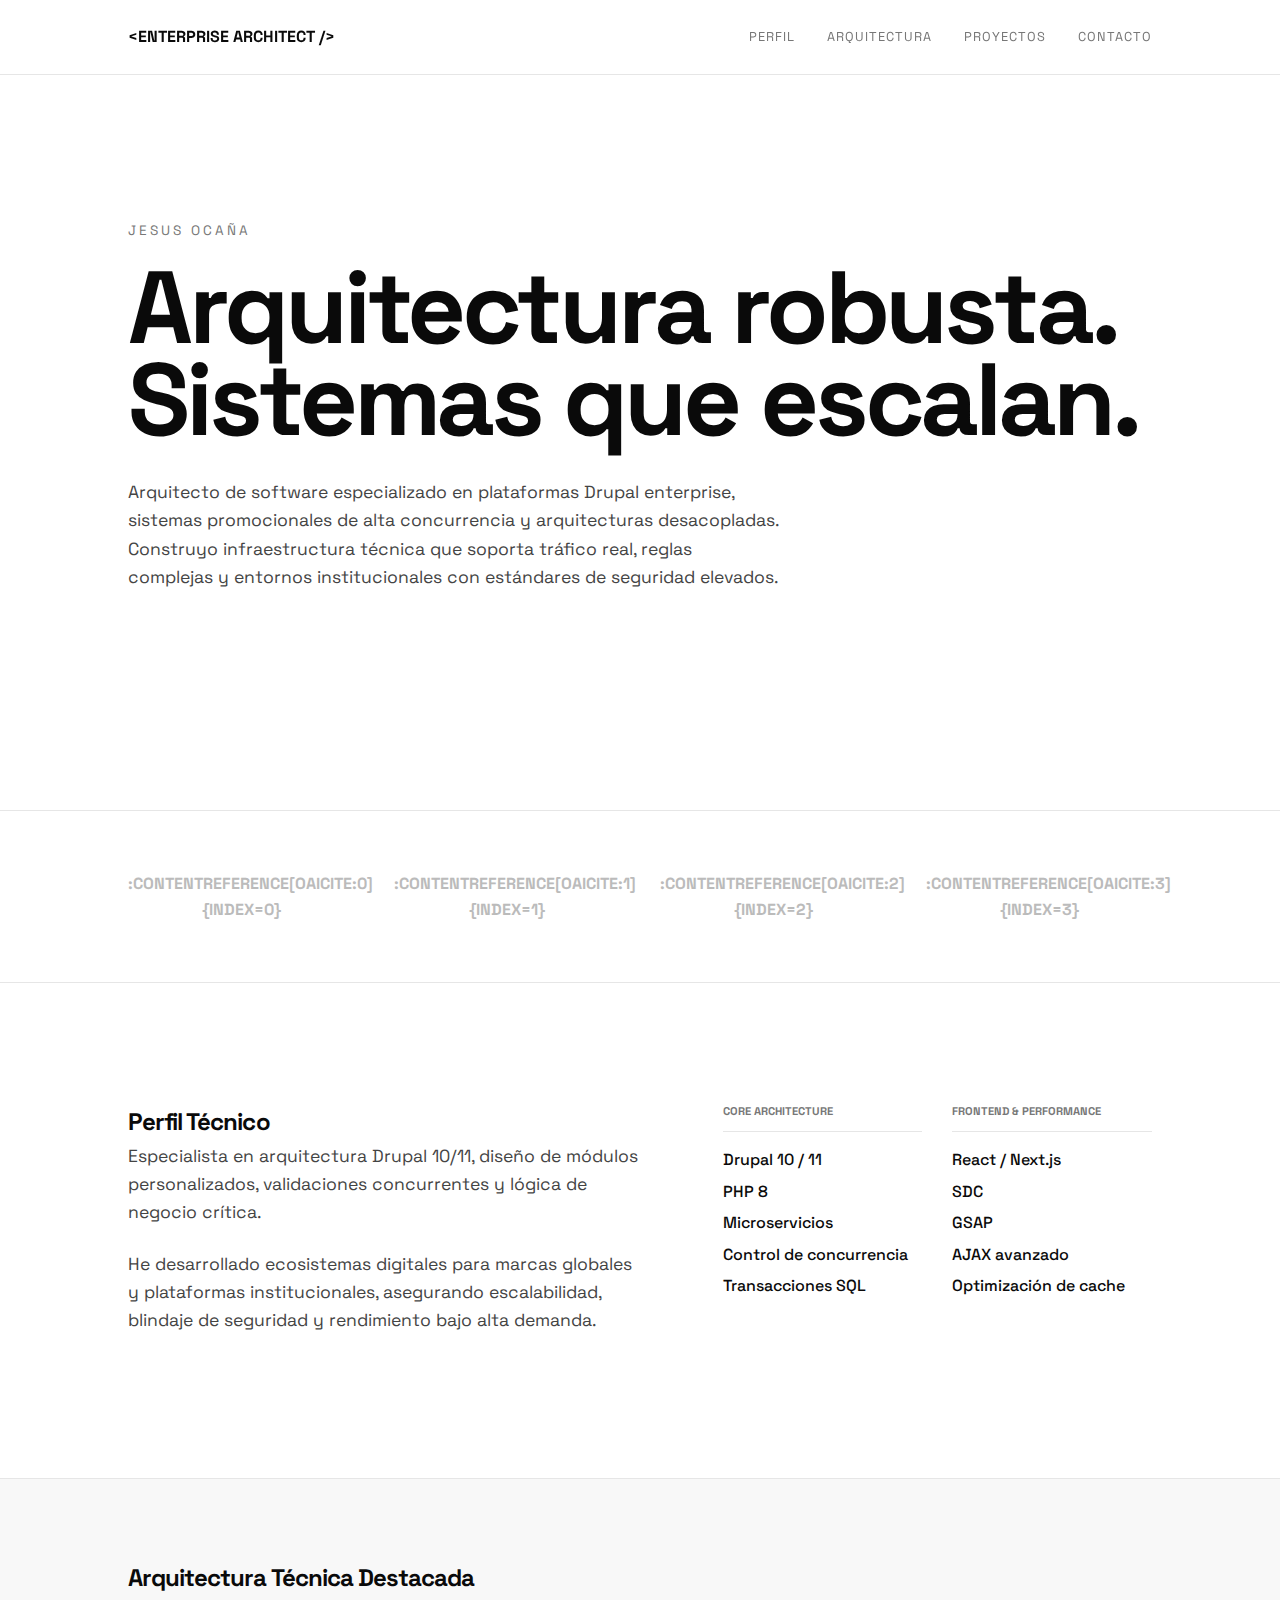
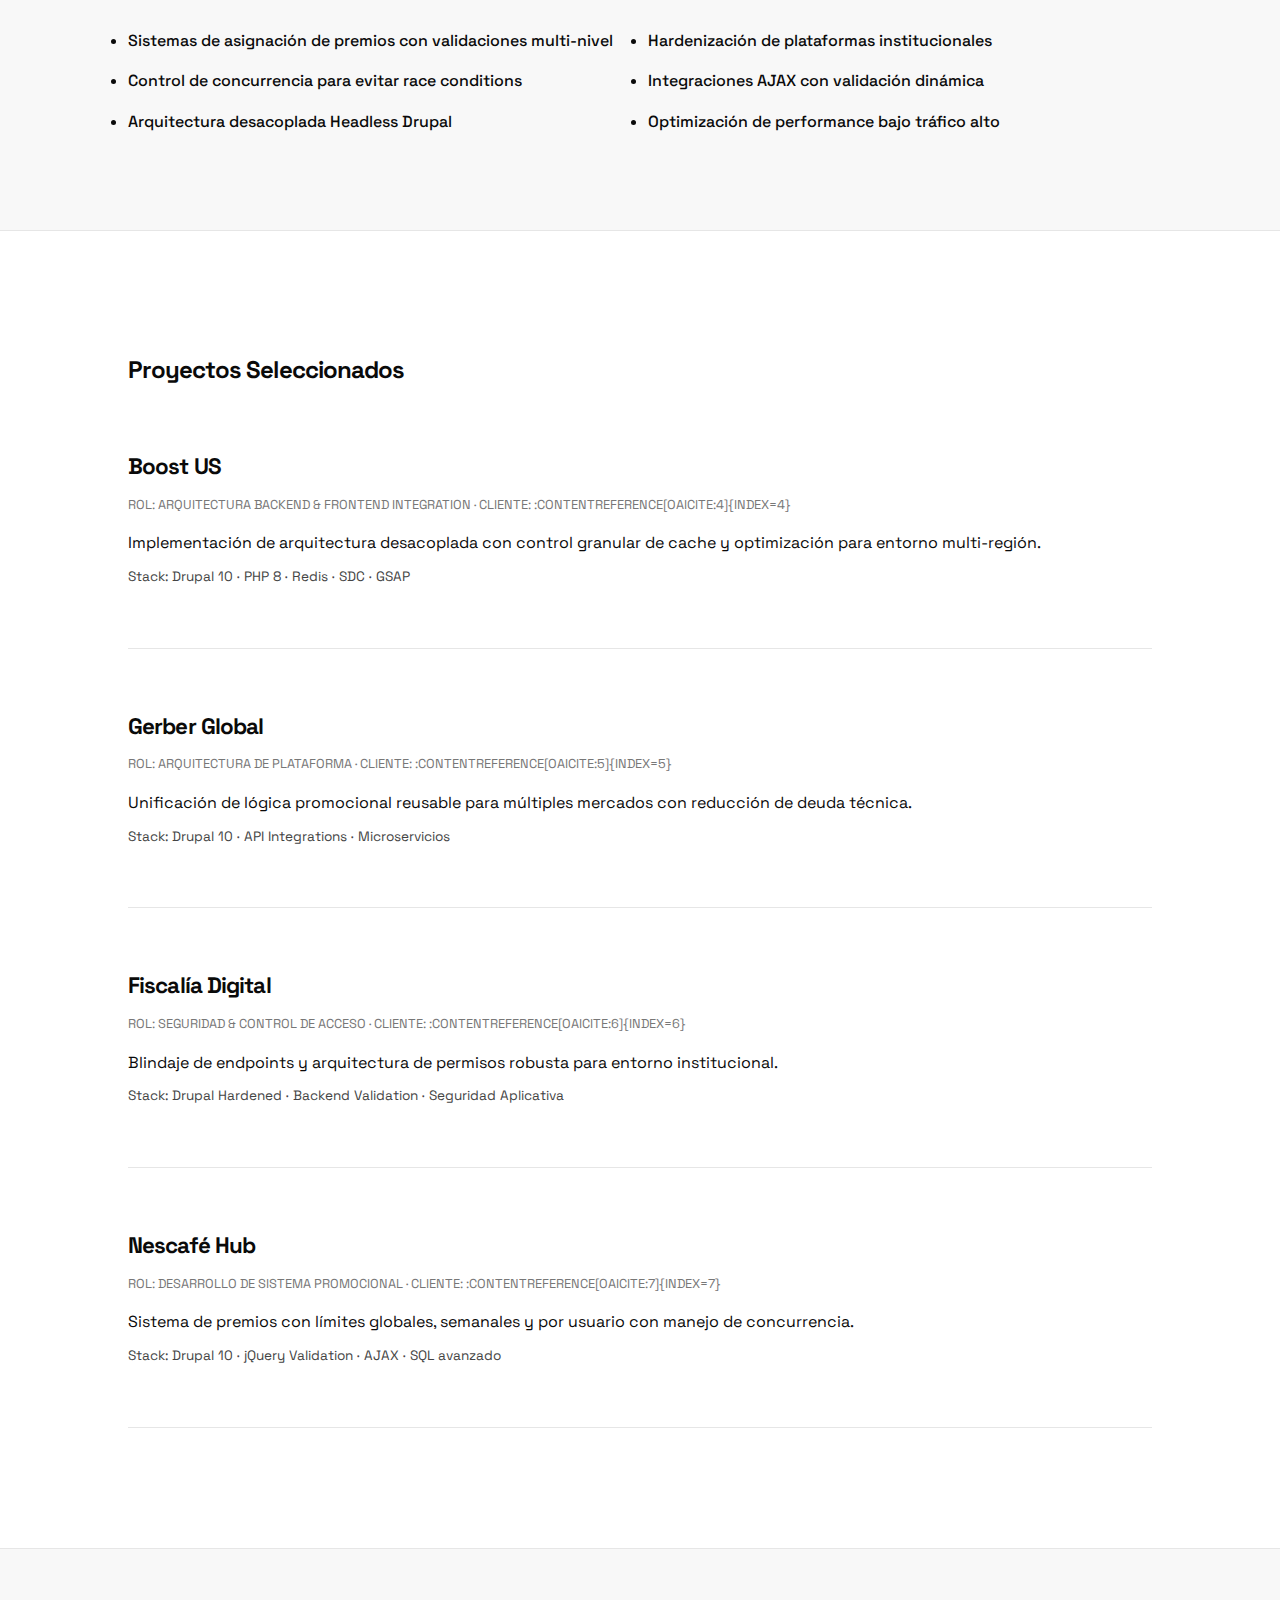
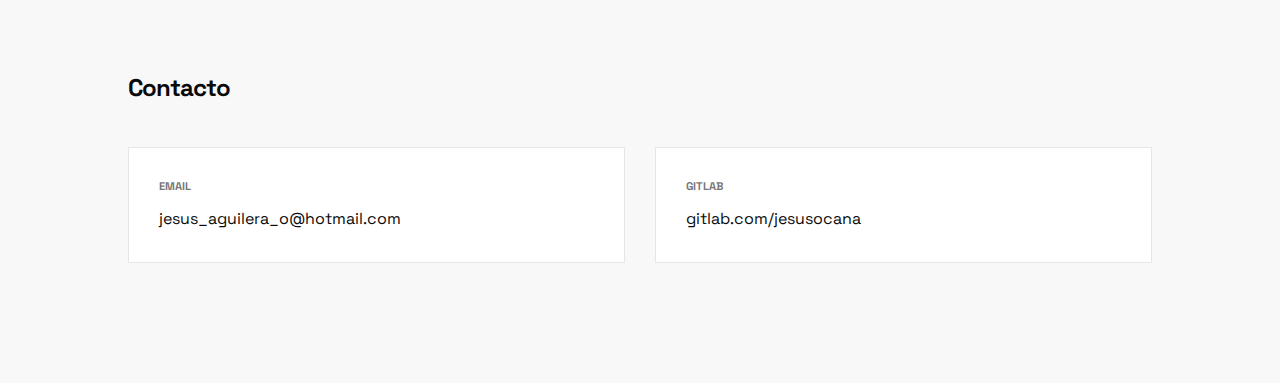
<file: index4.html>
<!DOCTYPE html>
<html lang="es">
<head>
<meta charset="UTF-8">
<meta name="viewport" content="width=device-width, initial-scale=1.0">
<title>Jesus Ocaña | Enterprise Software Architect</title>

<link rel="preconnect" href="https://fonts.googleapis.com">
<link href="https://fonts.googleapis.com/css2?family=Space+Grotesk:wght@300;400;500;700&display=swap" rel="stylesheet">

<style>
:root {
--bg:#ffffff;
--text:#0a0a0a;
--muted:#777;
--border:#e6e6e6;
--alt:#f8f8f8;
}

*{margin:0;padding:0;box-sizing:border-box;}
body{
font-family:'Space Grotesk',sans-serif;
background:var(--bg);
color:var(--text);
line-height:1.6;
-webkit-font-smoothing:antialiased;
}

section{padding:120px 10%;border-top:1px solid var(--border);}
h1,h2,h3{font-weight:700;letter-spacing:-.04em;}
a{text-decoration:none;color:inherit;}

nav{
position:fixed;
top:0;
width:100%;
padding:1.5rem 10%;
display:flex;
justify-content:space-between;
align-items:center;
background:rgba(255,255,255,.85);
backdrop-filter:blur(12px);
border-bottom:1px solid var(--border);
z-index:1000;
}

.nav-links{display:flex;gap:2rem;}
.nav-links a{
font-size:.8rem;
text-transform:uppercase;
letter-spacing:1px;
color:var(--muted);
}

.hero{
min-height:90vh;
display:flex;
flex-direction:column;
justify-content:center;
padding:0 10%;
}

.hero span{
letter-spacing:3px;
font-size:.85rem;
color:var(--muted);
margin-bottom:20px;
}

.hero h1{
font-size:clamp(3rem,8vw,7rem);
line-height:.9;
margin-bottom:2rem;
}

.hero p{
max-width:650px;
font-size:1.1rem;
color:#444;
}

.collabs{
padding:60px 10%;
display:grid;
grid-template-columns:repeat(auto-fit,minmax(200px,1fr));
gap:40px;
text-align:center;
border-top:1px solid var(--border);
}

.collabs div{
font-weight:700;
text-transform:uppercase;
color:#bbb;
}

.about-grid{
display:grid;
grid-template-columns:1.2fr 1fr;
gap:80px;
}

.about-grid p{
font-size:1.1rem;
margin-bottom:1.5rem;
color:#444;
}

.skills-block{
display:grid;
grid-template-columns:1fr 1fr;
gap:30px;
}

.skill-cat h4{
font-size:.7rem;
text-transform:uppercase;
color:var(--muted);
border-bottom:1px solid var(--border);
padding-bottom:10px;
margin-bottom:15px;
}

.skill-cat ul{list-style:none;}
.skill-cat li{margin-bottom:6px;font-weight:500;}

.highlight{
background:var(--alt);
padding:80px 10%;
border-top:1px solid var(--border);
}

.highlight ul{
margin-top:30px;
columns:2;
}

.highlight li{
margin-bottom:15px;
font-weight:500;
}

.project{
border-bottom:1px solid var(--border);
padding:60px 0;
}

.project h3{
font-size:1.4rem;
margin-bottom:10px;
}

.meta{
font-size:.8rem;
text-transform:uppercase;
color:var(--muted);
margin-bottom:15px;
}

.stack{
font-size:.85rem;
color:#444;
margin-top:10px;
}

#contact{
background:var(--alt);
}

.contact-grid{
display:grid;
grid-template-columns:repeat(auto-fit,minmax(250px,1fr));
gap:30px;
margin-top:40px;
}

.contact-card{
padding:30px;
background:#fff;
border:1px solid var(--border);
}

.contact-card h4{
font-size:.7rem;
text-transform:uppercase;
color:var(--muted);
margin-bottom:10px;
}

@media(max-width:900px){
.about-grid{grid-template-columns:1fr;}
.highlight ul{columns:1;}
}
</style>
</head>
<body>

<nav>
<div><strong>&lt;ENTERPRISE ARCHITECT /&gt;</strong></div>
<div class="nav-links">
<a href="#about">Perfil</a>
<a href="#architecture">Arquitectura</a>
<a href="#projects">Proyectos</a>
<a href="#contact">Contacto</a>
</div>
</nav>

<section class="hero">
<span>JESUS OCAÑA</span>
<h1>Arquitectura robusta.<br> Sistemas que escalan.</h1>
<p>
Arquitecto de software especializado en plataformas Drupal enterprise,
sistemas promocionales de alta concurrencia y arquitecturas desacopladas.
Construyo infraestructura técnica que soporta tráfico real, reglas complejas
y entornos institucionales con estándares de seguridad elevados.
</p>
</section>

<section class="collabs">
<div>:contentReference[oaicite:0]{index=0}</div>
<div>:contentReference[oaicite:1]{index=1}</div>
<div>:contentReference[oaicite:2]{index=2}</div>
<div>:contentReference[oaicite:3]{index=3}</div>
</section>

<section id="about">
<div class="about-grid">
<div>
<h2>Perfil Técnico</h2>
<p>
Especialista en arquitectura Drupal 10/11, diseño de módulos personalizados,
validaciones concurrentes y lógica de negocio crítica.
</p>
<p>
He desarrollado ecosistemas digitales para marcas globales y plataformas
institucionales, asegurando escalabilidad, blindaje de seguridad
y rendimiento bajo alta demanda.
</p>
</div>

<div class="skills-block">
<div class="skill-cat">
<h4>Core Architecture</h4>
<ul>
<li>Drupal 10 / 11</li>
<li>PHP 8</li>
<li>Microservicios</li>
<li>Control de concurrencia</li>
<li>Transacciones SQL</li>
</ul>
</div>

<div class="skill-cat">
<h4>Frontend & Performance</h4>
<ul>
<li>React / Next.js</li>
<li>SDC</li>
<li>GSAP</li>
<li>AJAX avanzado</li>
<li>Optimización de cache</li>
</ul>
</div>
</div>
</div>
</section>

<section id="architecture" class="highlight">
<h2>Arquitectura Técnica Destacada</h2>
<ul>
<li>Sistemas de asignación de premios con validaciones multi-nivel</li>
<li>Control de concurrencia para evitar race conditions</li>
<li>Arquitectura desacoplada Headless Drupal</li>
<li>Hardenización de plataformas institucionales</li>
<li>Integraciones AJAX con validación dinámica</li>
<li>Optimización de performance bajo tráfico alto</li>
</ul>
</section>

<section id="projects">
<h2>Proyectos Seleccionados</h2>

<div class="project">
<h3>Boost US</h3>
<div class="meta">Rol: Arquitectura Backend & Frontend Integration · Cliente: :contentReference[oaicite:4]{index=4}</div>
<p>
Implementación de arquitectura desacoplada con control granular de cache y optimización para entorno multi-región.
</p>
<div class="stack">
Stack: Drupal 10 · PHP 8 · Redis · SDC · GSAP
</div>
</div>

<div class="project">
<h3>Gerber Global</h3>
<div class="meta">Rol: Arquitectura de Plataforma · Cliente: :contentReference[oaicite:5]{index=5}</div>
<p>
Unificación de lógica promocional reusable para múltiples mercados con reducción de deuda técnica.
</p>
<div class="stack">
Stack: Drupal 10 · API Integrations · Microservicios
</div>
</div>

<div class="project">
<h3>Fiscalía Digital</h3>
<div class="meta">Rol: Seguridad & Control de Acceso · Cliente: :contentReference[oaicite:6]{index=6}</div>
<p>
Blindaje de endpoints y arquitectura de permisos robusta para entorno institucional.
</p>
<div class="stack">
Stack: Drupal Hardened · Backend Validation · Seguridad Aplicativa
</div>
</div>

<div class="project">
<h3>Nescafé Hub</h3>
<div class="meta">Rol: Desarrollo de Sistema Promocional · Cliente: :contentReference[oaicite:7]{index=7}</div>
<p>
Sistema de premios con límites globales, semanales y por usuario con manejo de concurrencia.
</p>
<div class="stack">
Stack: Drupal 10 · jQuery Validation · AJAX · SQL avanzado
</div>
</div>

</section>

<section id="contact">
<h2>Contacto</h2>
<div class="contact-grid">
<div class="contact-card">
<h4>Email</h4>
<a href="mailto:jesus_aguilera_o@hotmail.com">jesus_aguilera_o@hotmail.com</a>
</div>

<div class="contact-card">
<h4>GitLab</h4>
<a href="https://gitlab.com/jesusocana" target="_blank">gitlab.com/jesusocana</a>
</div>
</div>
</section>

</body>
</html>
</file>
